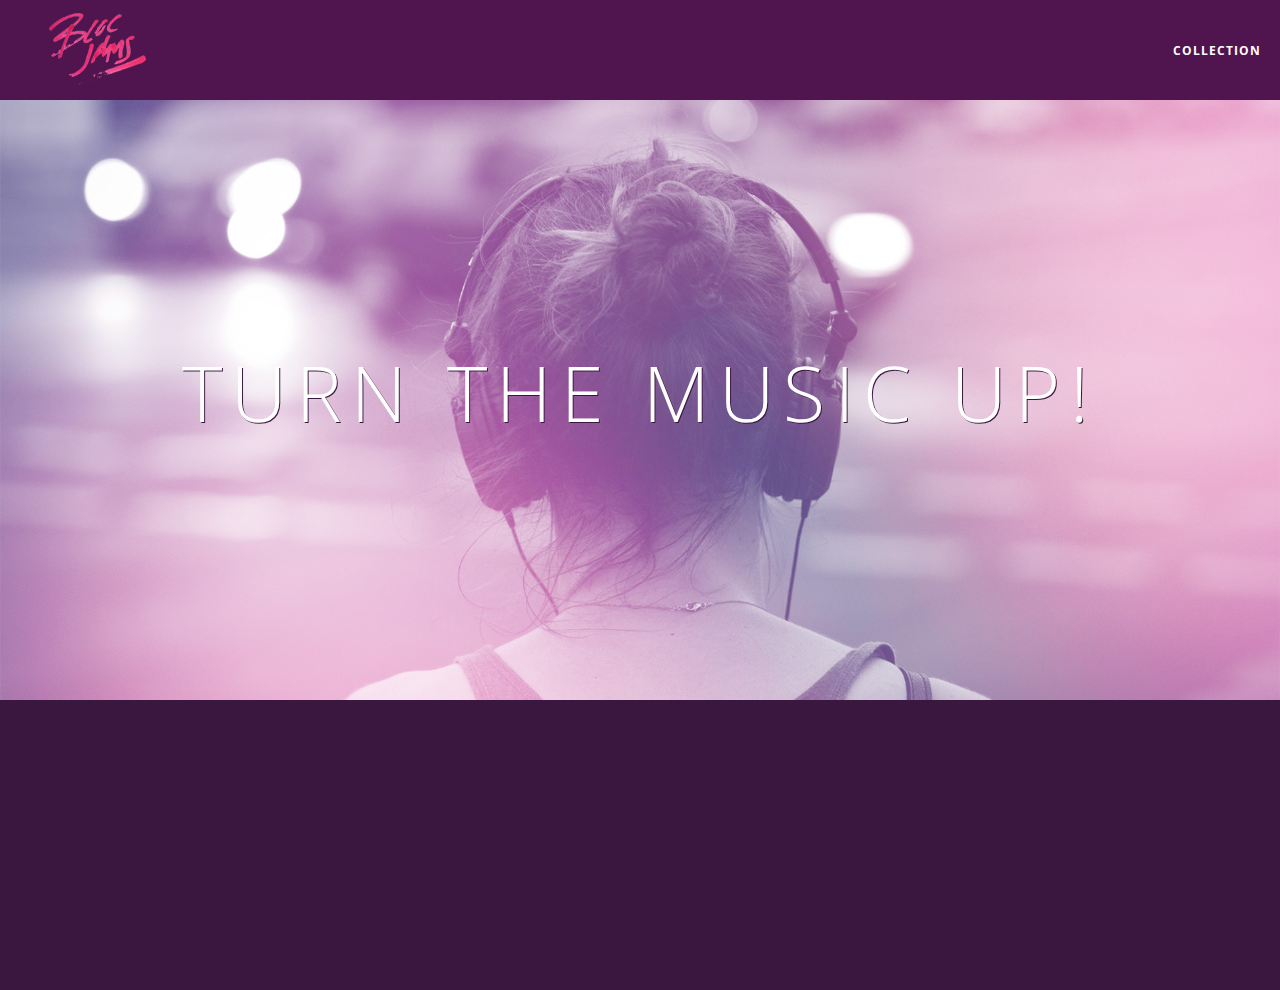
<file: index.html>
<!DOCTYPE html>
<html>

<head>
  <title>Bloc Jams</title>
  <meta name="viewport" content="width=device-width, initial-scale=1">
  <link rel="stylesheet" type="text/css" href="http://fonts.googleapis.com/css?family=Open+Sans:400,800,600,700,300">
  <link rel="stylesheet" type="text/css" href="http://code.ionicframework.com/ionicons/2.0.1/css/ionicons.min.css">
  <link rel="stylesheet" type="text/css" href="styles/normalize.css">
  <link rel="stylesheet" type="text/css" href="styles/main.css">
  <link rel="stylesheet" type="text/css" href="styles/landing.css">
</head>

<body class="landing">
  <nav class="navbar">
    <a href="index.html" class="logo">
      <img src="assets/images/bloc_jams_logo.png" alt="bloc jams logo">
    </a>
    <div class="links-container">
      <a href="collection.html" class="navbar-link">collection</a>
    </div>
  </nav>
  <section class="hero-content">
    <h1 class="hero-title">Turn the music up!</h1>
  </section>
  <section class="selling-points container clearfix">

    <div class="point column third">
      <span class="ion-music-note"></span>
      <h5 class="point-title">Choose your music</h5>
      <p class="point-description">The world is full of music; why should you have to listen to music that someone else chose?</p>
    </div>

    <div class="point column third">
      <span class="ion-radio-waves"></span>
      <h5 class="point-title">Unlimited, streaming, ad-free</h5>
      <p class="point-description">No arbitrary limits. No distractions.</p>
    </div>

    <div class="point column third">
      <span class="ion-iphone"></span>
      <h5 class="point-title">Mobile enabled</h5>
      <p class="point-description">Listen to your music on the go. This streaming service is available on all mobile platforms.</p>
    </div>

  </section>
  <script src="https://code.jquery.com/jquery-2.1.3.min.js"></script>
  <script src="scripts/landing.js"></script>
</body>

</html>
</file>
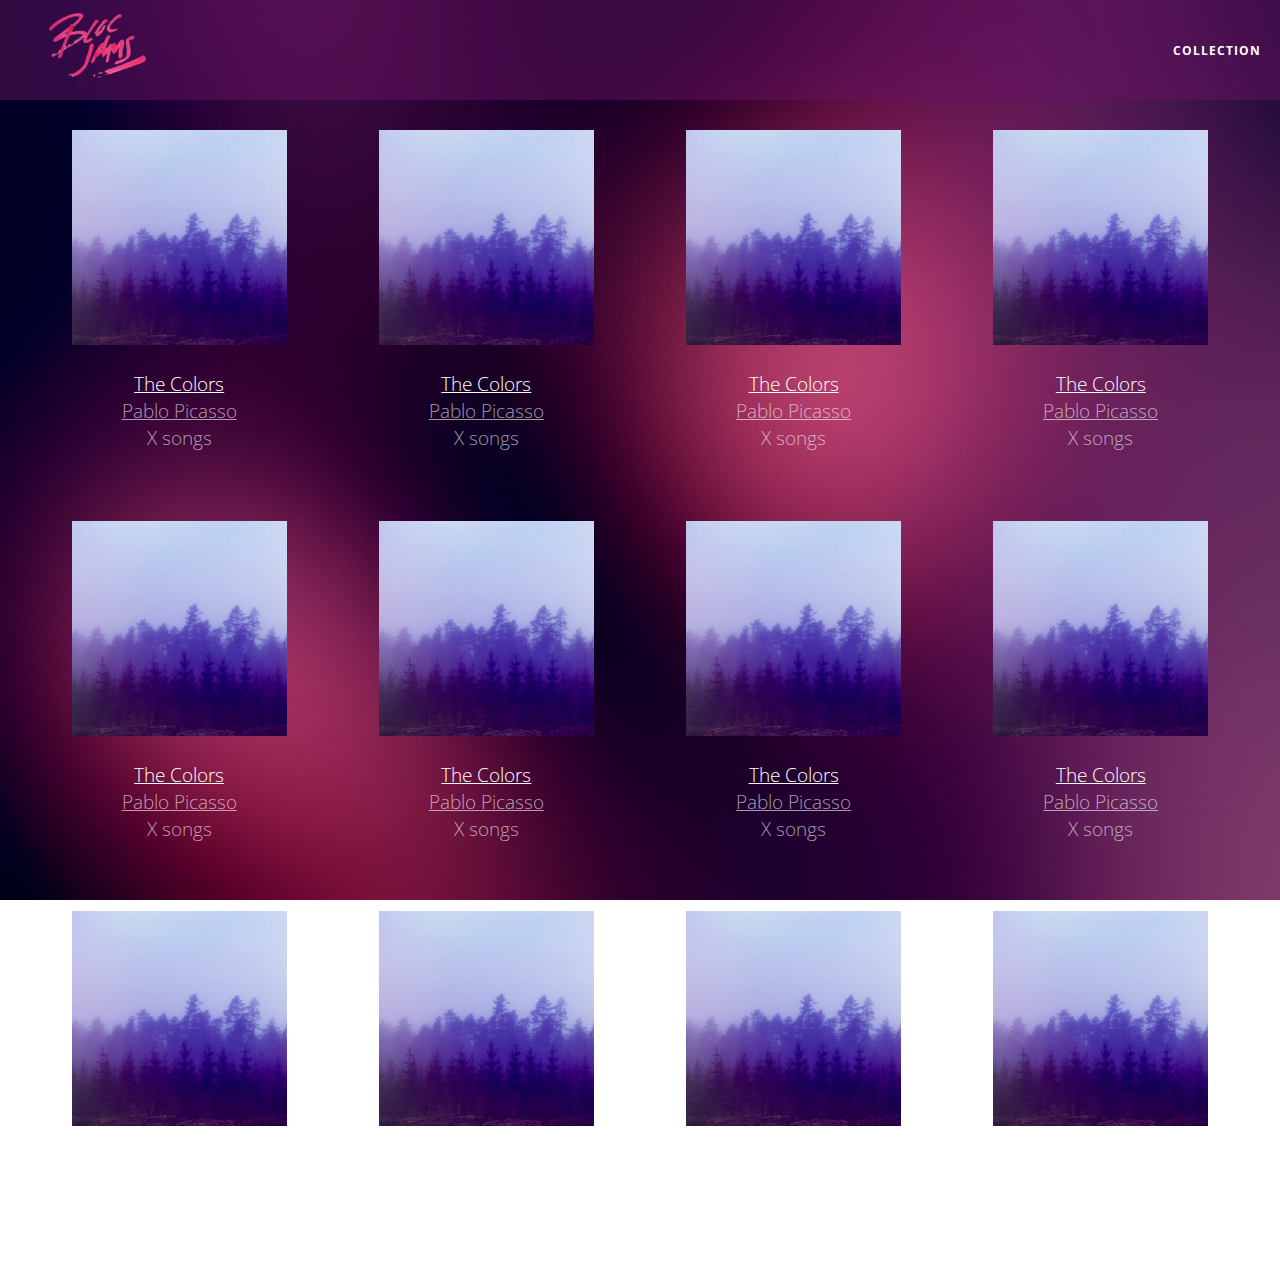
<file: collection.html>
<!DOCTYPE html>
<html>

<head>
  <title>Bloc Jams</title>
  <meta name="viewport" content="width=device-width, initial-scale=1">
  <link rel="stylesheet" type="text/css" href="http://fonts.googleapis.com/css?family=Open+Sans:400,800,600,700,300">
  <link rel="stylesheet" type="text/css" href="http://code.ionicframework.com/ionicons/2.0.1/css/ionicons.min.css">
  <link rel="stylesheet" type="text/css" href="styles/normalize.css">
  <link rel="stylesheet" type="text/css" href="styles/main.css">
  <link rel="stylesheet" type="text/css" href="styles/collection.css">
</head>

<body class="collection">
  <nav class="navbar">
    <a href="index.html" class="logo">
      <img src="assets/images/bloc_jams_logo.png" alt="bloc jams logo">
    </a>
    <div class="links-container">
      <a href="collection.html" class="navbar-link">collection</a>
    </div>
  </nav>

  <section class="album-covers container clearfix">
  </section>

  <script src="https://code.jquery.com/jquery-2.1.3.min.js"></script>
  <script src="scripts/collection.js"></script>
</body>

</html>
</file>
<file: styles/main.css>
*,
*:before,
*:after {
  /*Universal selector -- affects all items on page*/
  -moz-box-sizing: border-box;
  -webkit-box-sizing: border-box;
  box-sizing: border-box;
}

html {
  height: 100%;
  font-size: 100%;
}

body {
  font-family: 'Open Sans';
  color: white;
  min-height: 100%;
}

.navbar {
  position: relative;
  padding: 0.5rem;
  background-color: rgba(101, 18, 95, 0.5);
  z-index: 1;
}

.navbar .logo {
  position: relative;
  left: 2rem;
  cursor: pointer;
}

.navbar .links-container {
  display: table;
  position: absolute;
  top: 0;
  right: 0;
  height: 100px;
  color: white;
  text-decoration: none;
}

.links-container .navbar-link {
  display: table-cell;
  position: relative;
  height: 100%;
  padding-left: 1rem;
  padding-right: 1rem;
  vertical-align: middle;
  color: white;
  font-size: 0.625rem;
  letter-spacing: 0.05rem;
  font-weight: 700;
  text-transform: uppercase;
  text-decoration: none;
  cursor: pointer;
}

.links-container .navbar-link:hover {
  color: rgb(233, 50, 117);
}

.container {
  margin: 0 auto;
  max-width: 64rem;
}

.container.narrow {
  max-width: 56rem;
}

.clearfix:before,
.clearfix:after {
  content: " ";
  display: table;
}

.clearfix:after {
  clear: both;
}


/*MEDIA QUERIES*/


/* Medium and small screens (640px) */

@media (min-width: 40rem) {
  html {
    font-size: 112%;
  }
  .column {
    float: left;
    padding-left: 1rem;
    padding-right: 1rem;
  }
  .column.full {
    width: 100%;
  }
  .column.two-thirds {
    width: 66.7%;
  }
  .column.half {
    width: 50%;
  }
  .column.third {
    width: 33.3%;
  }
  .column.fourth {
    width: 25%;
  }
  .column.flow-opposite {
    float: right;
  }
}


/* Large screens (1024px) */

@media (min-width: 64rem) {
  html {
    font-size: 120%;
  }
}
</file>
<file: styles/landing.css>
/*All of the styling for the landing page goes here*/

body.landing {
  background-color: rgb(58, 23, 63);
}

.hero-content {
  position: relative;
  min-height: 600px;
  background-image: url(../assets/images/bloc_jams_bg.jpg);
  background-repeat: no-repeat;
  background-position: center center;
  background-size: cover;
}

.hero-content .hero-title {
  position: absolute;
  top: 40%;
  -webkit-transform: translateY(-50%);
  -moz-transform: translateY(-50%);
  transform: translateY(-50%);
  width: 100%;
  text-align: center;
  font-size: 4rem;
  font-weight: 300;
  text-transform: uppercase;
  letter-spacing: 0.5rem;
  text-shadow: 1px 1px 0px rgb(58, 23, 63);
}

.selling-points {
  position: relative;
}

.point {
  position: relative;
  padding: 2rem;
  text-align: center;
  opacity: 0;
  -webkit-transform: scaleX(0.9) translateX(-15rem);
  -moz-transform: scaleX(0.9) translateX(-15rem);
  transform: scaleX(0.9) translateX(-15rem);
  -webkit-transition: all .8s ease-in-out;
  -moz-transition: all .8s ease-in-out;
  transition: all .8s ease-in-out;
  -webkit-transition-delay: 0.2s;
  -moz-transition-delay: 0.2s;
  transition-delay: 0.2s;
}

.point .point-title {
  font-size: 1.25rem;
}

.ion-music-note,
.ion-radio-waves,
.ion-iphone {
  color: rgb(233, 50, 117);
  font-size: 5rem;
}
</file>
<file: styles/collection.css>
body.collection {
     background-image: url(../assets/images/blurred_backgrounds/blur_bg_2.jpg);
     background-repeat: no-repeat;
     background-attachment: fixed;
     background-position: center center;
     background-size: cover;
 }
 
 .album-covers {
     position: relative;
 }
 
 .collection-album-container {
     position: relative;
     margin-top: 30px;
     margin-bottom: 20px;
     text-align: center;
 }
 
 .collection-album-container .caption {
     margin-top: 10px;
 }
 
 .collection-album-container .caption p {
     font-size: 1rem;
     font-weight: 300;
     color: rgba(255, 255, 255, 0.6);
 }
 
 .collection-album-container .caption p a {
     color: rgba(255, 255, 255, 0.6);
 }
 
 .collection-album-container .caption p a.album-name {
     color: white;
 }
 
 .collection-album-container img {
     width: 80%;
 }
</file>
